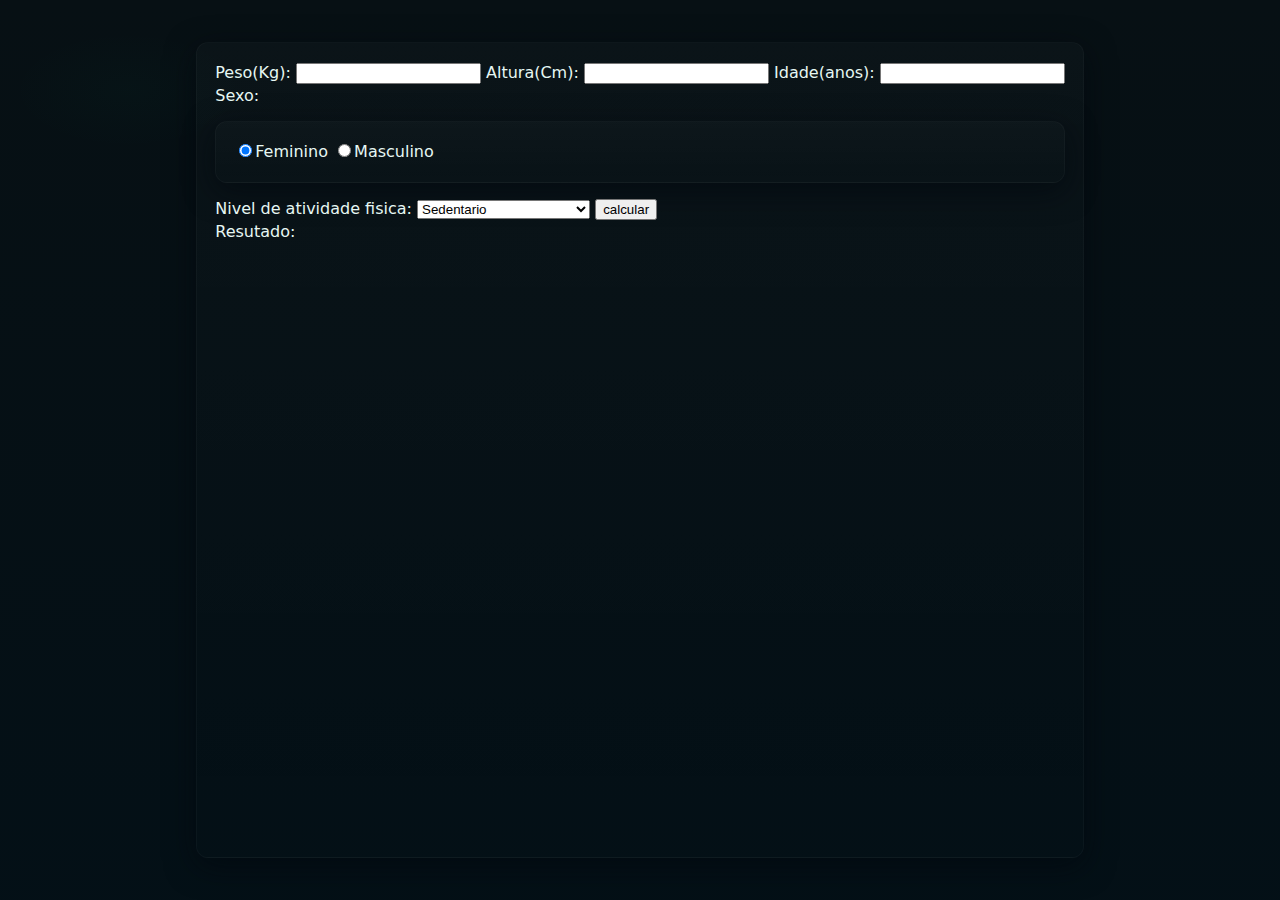
<file: calculotdee.html>
<!DOCTYPE html>
<html lang="pt-br">
<head>
    <meta charset="UTF-8">
    <meta name="viewport" content="width=device-width, initial-scale=1.0">
    <title>Calculo de TDEE</title>
    <link rel="stylesheet" href="style.css">
</head>


<body>
    
    <div class="caixa"><!--inicio peso, altura e idade-->
    <label> Peso(Kg): </label>
    <input type="number" id="peso">

    <label> Altura(Cm): </label>
    <input type="number" id="altura">

    <label> Idade(anos): </label>
    <input type="number" id="idade">
   

    <label> <br> Sexo: </label><!--inicio sexo-->
    <div class="caixa">
        <label><input type="radio" name="sexo" value="feminino" checked>Feminino</label>
        <label><input type="radio" name="sexo" value="masculino">Masculino</label>
    </div>
    <!--fim sexo-->

    <!--inicio fator de atividade-->
    <label> Nivel de atividade fisica:</label>
    <select id="atividade">
        <option value="1.2">Sedentario</option>
        <option value="1.375">leve(1-2 p/semana)</option>
        <option value="1.55"> Moderado(3-4 p/semana)</option>
        <option value="1.725"> Intenso(5-6 p/semana)</option>
    </select>
    <!--fim fator de atividade-->

    <button onclick="calcular()">calcular</button>

    <div id="resultado">Resutado:</div>
    <!--fim resultado-->
    <script src="calorias.js"></script>

    </div>
    <!--fim peso altura ...-->
</body>

</html>
</file>
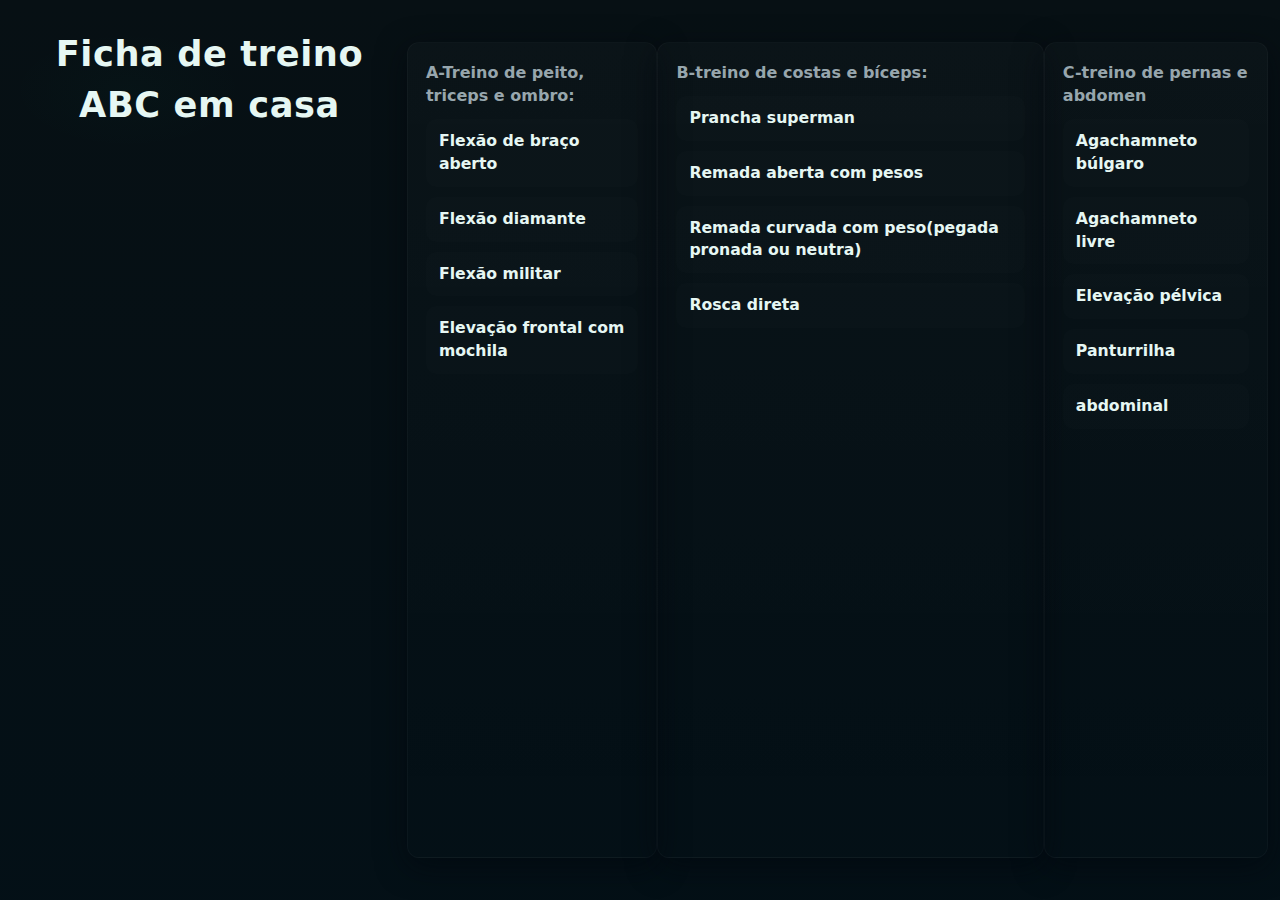
<file: casa.html>
<!DOCTYPE html>
<html lang="pt-br">
<head>
    <meta charset="UTF-8">
    <meta name="viewport" content="width=device-width, initial-scale=1.0">
    <title>ficha de treino</title>
    <link rel="stylesheet" href="style.css">
</head>


<body>

    <h1>Ficha de treino ABC em casa</h1>

    <!--treino de peito...-->
    <nav class="treino">
        <h2>A-Treino de peito, triceps e ombro:</h2>
        <ul>
            <li>
                <a href="https://youtu.be/xAiHrxk5XyU?si=5ps8yBqxya_u8LtG" target="_blank" class="botao">Flexão de braço aberto</a>
            </li>

            <li>
                <a href="https://youtu.be/PAauHMIhWKg?si=R-X1mPBVqBYLGYkp" target="_blank" class="botao">Flexão diamante</a>
            </li>

            <li>
                <a href="https://youtube.com/shorts/1d7usxpEjDA?si=Ow6rvrJ1BOhVe-Zy" target="_blank" class="botao">Flexão militar</a>
            </li>

            <li>
                <a href="https://youtu.be/_n8dsiWSVUU?si=2L_DevN8UKUDG6mO&t=23" target="_blank" class="botao">Elevação frontal com mochila</a>
            </li>

        </ul>

    </nav><!-- fim treino de peito...-->

    <!--treino de costas...-->
    <nav class="treino">
        <h2>B-treino de costas e bíceps:</h2>

        <ul>
            <li>
                <a href="https://youtu.be/rQzF5dMTvaA?si=TPf_vOLVhHJQVQg7" target="_blank" class="botao">Prancha superman</a>
            </li>

            <li>
                <a href="https://youtube.com/shorts/IA1wFqXXl1M?si=X0jVnwLU_hC8pvNE" target="_blank" class="botao">Remada aberta com pesos</a>
            </li>

            <li>
                <a href="https://youtu.be/Vk6c7CjtM14?si=H004Upg1QksC0QAK&t=26" target="_blank" class="botao">Remada curvada com peso(pegada pronada ou neutra)</a>
            </li>

            <li>
                <a href="https://youtube.com/shorts/Wbfnwxgsoec?si=ZHAd6mzDmHEPDSQd" target="_blank" class="botao">Rosca direta</a>
            </li>

        </ul>

    </nav><!--fim treino de costas...-->

    <!--treino de perna...-->
    <nav class="treino">
        <h2>C-treino de pernas e abdomen</h2>
        <ul>
            <li>
                <a href="https://youtube.com/shorts/hO2CAbuuV6A?si=-3Jmh3mn4nggk-rp" target="_blank" class="botao">Agachamneto búlgaro</a>
            </li>

            <li>
                <a href="https://youtube.com/shorts/F4IzWV8cg8g?si=jNfHkgoTpNo4wQ4r" target="_blank" class="botao">Agachamneto livre</a>
            </li>

            <li>
                <a href="https://youtu.be/5iazLY_OXSg?si=_MLdPwgGq2ewc9vr&t=8" target="_blank" class="botao">Elevação pélvica</a>
            </li>

            <li>
                <a href="https://youtube.com/shorts/lPGDss4j_dU?si=6iAw9wJu9jLp16ii" target="_blank" class="botao">Panturrilha</a>
            </li>

            <li>
                <a href="https://youtube.com/shorts/DSWSEQwKI-Q?si=QbuZXxjLms85IOTg" target="_blank" class="botao">abdominal</a>
            </li>

        </ul>
    </nav>
    
</body>
</html>
</file>
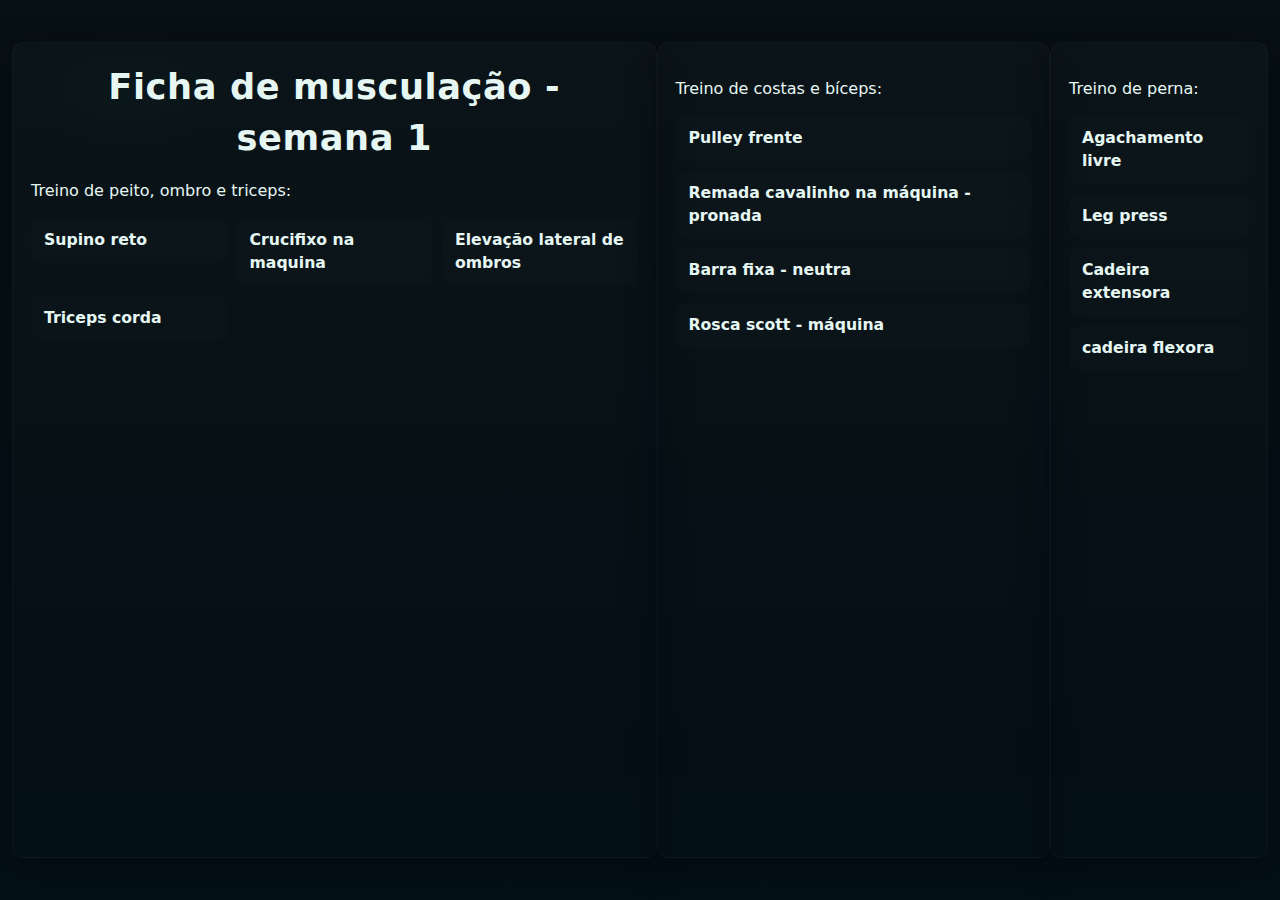
<file: semana1.html>
<!DOCTYPE html>
<html lang="pt-br">
<head>
    <meta charset="UTF-8">
    <meta name="viewport" content="width=device-width, initial-scale=1.0">
    <title>semana 1</title>
    <link rel="stylesheet" href="style.css">
</head>

<body>
    <nav class="caixa"><!--inicio treino de peito...-->
        <h1>Ficha de musculação - semana 1</h1>
        <p>Treino de peito, ombro e triceps:</p>
        <ul>
            <li>
                <a href="https://youtu.be/fG_03xSzT2s?si=tBM7USBQiTDr-2q3&t=159" target="_blank" class="botao">Supino reto</a>
            </li>

            <li>
                <a href="https://youtube.com/shorts/9BEQWr0u-ac?si=PEu6JzoXGC2zv9Ep" target="_blank" class="botao">Crucifixo na maquina</a>
            </li>

            <li>
                <a href="https://youtube.com/shorts/nhQ4mdk0TmM?si=zdnASBEbNVjE19p7" target="_blank" class="botao">Elevação lateral de ombros</a>
            </li>

            <li>
                <a href="https://youtu.be/btj6dDfAQ2w?si=ZvtrHULF51kN5KsI&t=229" target="_blank" class="botao">Triceps corda</a>
            </li>
        </ul>

    </nav><!--fim treino de peito..-->

    <nav class="caixa"><!--inicio treino de costas...-->
        <p>Treino de costas e bíceps:</p>

        <ul>
            <li>
                <a href="https://youtu.be/YywSCu4Y360?si=Fnjio5QHxY47YPMG&t=378" target="_blank" class="botao">Pulley frente</a>
            </li>

            <li>
                <a href="https://youtu.be/QyvIEdEHzHc?si=yU4BrIuPsvwmRpWT" target="_blank" class="botao">Remada cavalinho na máquina - pronada</a>
            </li>

            <li>
                <a href="https://youtu.be/pmDEhjDUQeA?si=5zbmi6xKpp1QW3LI&t=43" target="_blank" class="botao">Barra fixa - neutra</a>
            </li>

            <li>
                <a href="https://youtube.com/shorts/jvcm0-445nA?si=h_BKxoo_ulvqWO6d" target="_blank" class="botao">Rosca scott - máquina</a>
            </li>
        </ul>

    </nav><!--fim treino de costas...-->

    <nav class="caixa"><!--inicio treino de perna-->
        <p>Treino de perna:</p>
         <ul>
            <li>
                <a href="https://youtu.be/4L5nBs8Eq7g?si=0FVEZs8JAcPJC04F" target="_blank" class="botao">Agachamento livre</a>
            </li>

            <li>
                <a href="https://youtu.be/adPY6cd4h58?si=LQcc6AsxD3KpuVkS&t=435" target="_blank" class="botao">Leg press</a>
            </li>

            <li>
                <a href="https://youtu.be/I_uBK4DDflU?si=rhfE1pBcHpdSJXaS&t=24" target="_blank" class="botao">Cadeira extensora</a>
            </li>

            <li>
                <a href="https://youtu.be/ra3Sf4-RFr8?si=zzHf80TgIhJK_wLY" target="_blank" class="botao">cadeira flexora</a>
            </li>
         </ul>

    </nav><!--fim treino de perna-->
    
</body>
</html>
</file>
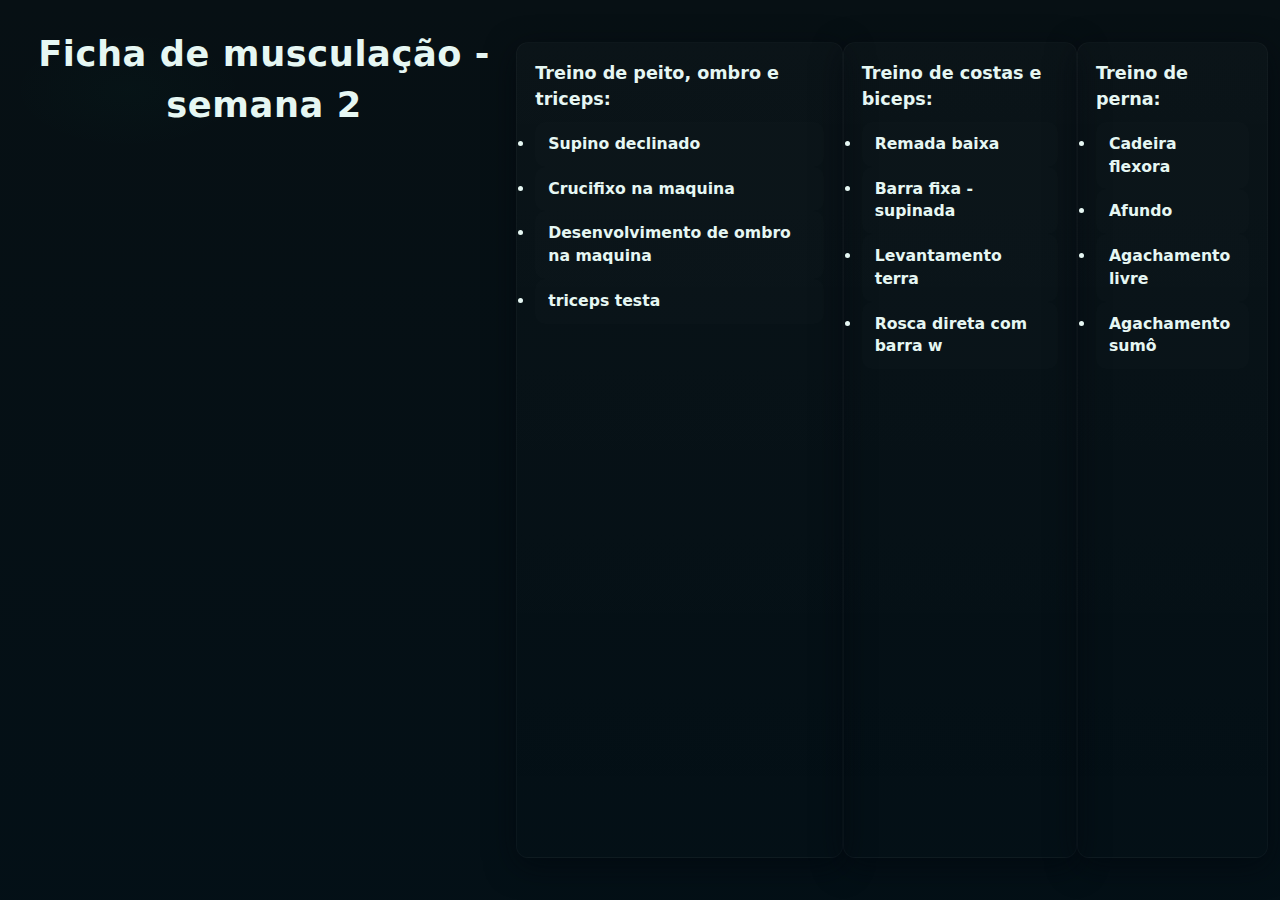
<file: semana2.html>
<!DOCTYPE html>
<html lang="pt-br">
<head>
    <meta charset="UTF-8">
    <meta name="viewport" content="width=device-width, initial-scale=1.0">
    <title>semana2</title>
    <link rel="stylesheet" href="style.css">
</head>

<body>
    <h1>Ficha de musculação - semana 2</h1>
    
    <nav class="caixa"><!--inicio treino de peito-->
        <h2>Treino de peito, ombro e triceps:</h2>

        <li>
            <a href="https://youtu.be/J2g6qPBJfqo?si=mO2z9V022tVuTOHF" target="_blank" class="botao">Supino declinado</a>
        </li>

        <li>
            <a href="https://youtube.com/shorts/9BEQWr0u-ac?si=cF-jfk4NzKBnYnPJ" target="_blank" class="botao">Crucifixo na maquina</a>
        </li>

        <li>
            <a href="https://youtube.com/shorts/0LKUGCsj3wc?si=X8Igy_RSI1SNBeBT" target="_blank" class="botao">Desenvolvimento de ombro na maquina</a>
        </li>

        <li>
            <a href="https://youtu.be/VakpIeaaeXA?si=MdPdVlQocYaA9hvb" target="_blank" class="botao">triceps testa</a>
        </li>

    </nav><!--fim treino de peito-->

    <nav class="caixa"><!--inicio treino de costas-->
        <h2>Treino de costas e biceps:</h2>

        <li>
            <a href="https://youtu.be/f8AVh4VBbos?si=wJcq7-r4-FdZXIvz" target="_blank" class="botao">Remada baixa</a>
        </li>

        <li>
            <a href="https://youtu.be/thg6cGXSlvY?si=Lcg9vxUg4W-20_s4&t=44" target="_blank" class="botao">Barra fixa - supinada</a>
        </li>

        <li>
            <a href="https://youtu.be/50AkPBZwACQ?si=PdEFhedlSc-t42lV" target="_blank" class="botao">Levantamento terra</a>
        </li>

        <li>
            <a href="https://youtube.com/shorts/Yp-SuCCqui8?si=w3ym-rqrrWpAHqpN" target="_blank" class="botao">Rosca direta com barra w</a>
        </li>

    </nav><!--fim treino de costas-->

    <nav class="caixa"><!--inicio treino de perna-->
        <h2>Treino de perna:</h2>

        <li>
            <a href="https://youtu.be/ra3Sf4-RFr8?si=3igOVXUw7RzqSVkg" target="_blank" class="botao">Cadeira flexora</a>
        </li>

        <li>
            <a href="https://youtu.be/Umzor-_g-tQ?si=Nz_HxT9-c8CEfy3o" target="_blank" class="botao">Afundo</a>
        </li>

        <li>
            <a href="https://youtube.com/shorts/wzsUfTMPrEg?si=dzSUtZAdT8MofP03" target="_blank" class="botao">Agachamento livre</a>
        </li>

        <li>
            <a href="https://youtube.com/shorts/Cs_NoPDuQKI?si=vsHzduJQBoKZQo9q" target="_blank" class="botao">Agachamento sumô</a>
        </li>

    </nav><!--fim treino de perna-->
</body>
</html>
</file>
<file: style.css>
/* style.css
   Tema: Fitness Dark - simples, legível e moderno
   Comentários em PT-BR para iniciantes
*/

/* ======== 1) Variáveis e reset ======== */
:root{
  --bg: #071014;            /* fundo geral */
  --panel: #0d1a20;         /* cards / caixas */
  --muted: #97a6ad;         /* texto secundário */
  --text: #e6f7f3;          /* texto principal */
  --accent: #00c98a;        /* cor "fitness" (verde) */
  --accent-2: #00b884;
  --glass: rgba(255,255,255,0.03);
  --radius: 12px;
  --gap: 16px;
  --max-width: 980px;
  --card-shadow: 0 8px 30px rgba(2,6,14,0.6);
}

/* box-sizing + reset simples */
*{box-sizing:border-box}
html,body{height:100%}
body{
  margin:0;
  font-family: system-ui, -apple-system, "Segoe UI", Roboto, "Helvetica Neue", Arial;
  background: radial-gradient(1200px 600px at 10% 10%, rgba(0,200,138,0.02), transparent 10%),
              linear-gradient(180deg,var(--bg), #031017 120%);
  color:var(--text);
  -webkit-font-smoothing:antialiased;
  -moz-osx-font-smoothing:grayscale;
  line-height:1.45;
  padding:28px 12px;
  display:flex;
  justify-content:center;
}

/* layout principal */
.main-wrap{
  width:100%;
  max-width:var(--max-width);
  margin:0 auto;
  padding:20px;
}

/* ======== 2) Cabeçalhos e textos ======== */
h1{
  font-size:clamp(1.4rem, 3.4vw, 2.2rem);
  margin:0 0 8px;
  text-align:center;
  letter-spacing:0.6px;
}
h2{font-size:1.1rem;margin:0 0 10px;color:var(--text)}

/* pequeno texto de chamada na index */
.caixa-texto{
  background: linear-gradient(180deg, rgba(255,255,255,0.02), transparent);
  border-radius:var(--radius);
  padding:28px;
  margin-bottom:18px;
  border:1px solid var(--glass);
  box-shadow: var(--card-shadow);
  text-align:center;
}
.caixa-texto p{margin:0;color:var(--muted);font-weight:600; font-size:1.05rem}
.caixa-texto .accent{color:var(--accent); font-weight:800}

/* ======== 3) Botões / menu principal ======== */
.container-botao ul{
  list-style:none;
  display:flex;
  gap:12px;
  justify-content:center;
  align-items:center;
  padding:0;
  margin:18px 0;
  flex-wrap:wrap;
}
.container-botao .botao{
  display:inline-block;
  padding:12px 18px;
  border-radius:999px;
  text-decoration:none;
  color:#02221a;
  background: linear-gradient(135deg, var(--accent), var(--accent-2));
  font-weight:700;
  box-shadow: 0 10px 20px rgba(0,200,138,0.12);
  transition: transform .18s ease, box-shadow .18s ease;
}
.container-botao .botao:hover{ transform: translateY(-4px); box-shadow: 0 18px 30px rgba(0,200,138,0.18) }
.container-botao .botao:focus{ outline: 3px solid rgba(0,200,138,0.12); outline-offset:4px }

/* ======== 4) Caixas de treino e listas ======== */
.caixa, .treino{
  background: linear-gradient(180deg, rgba(255,255,255,0.02), transparent);
  border-radius:var(--radius);
  padding:18px;
  margin:14px 0;
  border:1px solid var(--glass);
  box-shadow: var(--card-shadow);
}

/* listas: grid para ficar responsivo e limpo */
.caixa ul, .treino ul{
  list-style:none;
  padding:0;
  margin:12px 0 0 0;
  display:grid;
  grid-template-columns: repeat(auto-fit, minmax(180px, 1fr));
  gap:10px;
}

/* itens da lista (links para exercícios) */
.caixa li a, .treino li a{
  display:block;
  padding:10px 12px;
  border-radius:10px;
  text-decoration:none;
  color:var(--text);
  background: rgba(255,255,255,0.01);
  border:1px solid transparent;
  transition: background .15s ease, transform .15s ease, border-color .15s;
  font-weight:600;
  font-size:0.98rem;
}
.caixa li a:hover, .treino li a:hover{
  background: linear-gradient(90deg, rgba(0,200,138,0.06), rgba(0,200,138,0.03));
  transform: translateY(-4px);
  border-color: rgba(0,200,138,0.10);
}
.caixa li a:focus{ outline: 3px solid rgba(0,200,138,0.09); outline-offset:3px }

/* pequenas descrições / h2 dentro dos treinos */
.treino h2{font-size:1rem;margin-bottom:8px;color:var(--muted)}

/* ======== 5) Responsividade ======== */
@media (max-width:680px){
  .container-botao ul{ gap:10px }
  .main-wrap{ padding:12px }
  .caixa, .treino{ padding:14px }
  .caixa-texto{ padding:18px }
}

/* ======== 6) Acessibilidade & pequenos toques ======== */
/* Força o foco visível apenas quando usando teclado (compatível em navegadores modernos) */
:focus{ outline:none }
:focus-visible{ outline: 3px solid rgba(0,200,138,0.12); outline-offset:4px }

/* evita seleção feia de texto em botões ao clicar */
.botao, .caixa a{ user-select: none }



/*=============================================================================================================================================================================================================================================MEU CSS===============================================*/

/*calculo tde*/
.resulkcal{
  display: flex; /*deixa um do lado do outro*/
  justify-content: center; /*centraliza tudo no meio*/
  gap:  60px; /*espaço entre as caixas*/
  
}
</file>
